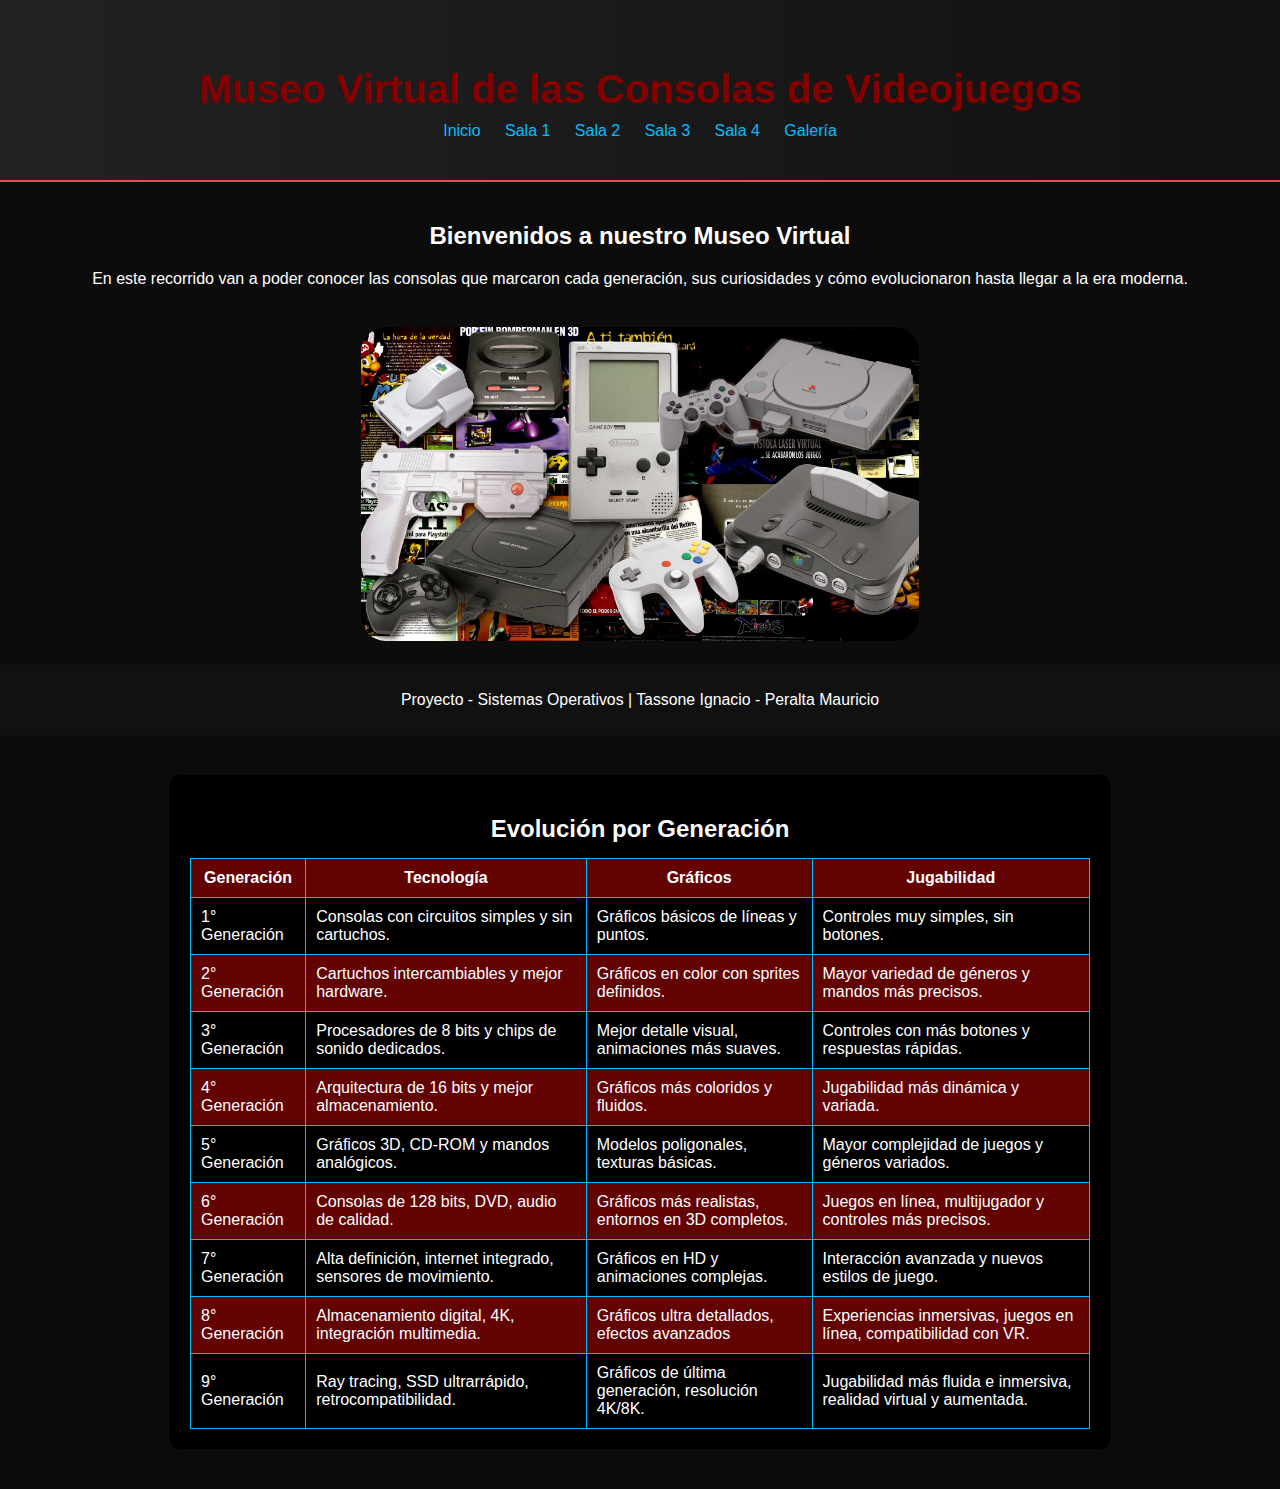
<file: index.html>
<!DOCTYPE html>
<html lang="es">
<head>
  <meta charset="UTF-8">
  <meta name="viewport" content="width=device-width, initial-scale=1.0">
  <title>Historia de las Consolas</title>
  <link rel="stylesheet" href="estilos.css">
</head>
<body>
  <header>
    <h1>Museo Virtual de las Consolas de Videojuegos</h1>
    <nav>
      <a href="index.html">Inicio</a>
      <a href="sala1.html">Sala 1</a>
      <a href="sala2.html">Sala 2</a>
      <a href="sala3.html">Sala 3</a>
      <a href="sala4.html">Sala 4</a>
      <a href="gal.html">Galería</a>
    </nav>
  </header>

  <section id="inicio">
    <h2>Bienvenidos a nuestro Museo Virtual</h2>
En este recorrido van a poder conocer las consolas que marcaron cada generación, sus curiosidades y cómo evolucionaron hasta llegar a la era moderna.</p>
    <img src="img/consola1s.jpg" alt="Evolución">
  </section>

  <footer>
    <p>Proyecto - Sistemas Operativos | Tassone Ignacio - Peralta Mauricio</p>
  </footer>
  <section class="tabla-evolucion">
  <h2>Evolución por Generación</h2>
  <table>
    <thead>
      <tr>
        <th>Generación</th>
        <th>Tecnología</th>
        <th>Gráficos</th>
        <th>Jugabilidad</th>
      </tr>
    </thead>
    <tbody>
      <tr>
        <td>1° Generación</td>
        <td>Consolas con circuitos simples y sin cartuchos.</td>
        <td>Gráficos básicos de líneas y puntos.</td>
        <td>Controles muy simples, sin botones.</td>
      </tr>
      <tr>
        <td>2° Generación</td>
        <td>Cartuchos intercambiables y mejor hardware.</td>
        <td>Gráficos en color con sprites definidos.</td>
        <td>Mayor variedad de géneros y mandos más precisos.</td>
      </tr>
      <tr>
        <td>3° Generación</td>
        <td>Procesadores de 8 bits y chips de sonido dedicados.</td>
        <td>Mejor detalle visual, animaciones más suaves.</td>
        <td>Controles con más botones y respuestas rápidas.</td>
      </tr>
      <tr>
        <td>4° Generación</td>
        <td>Arquitectura de 16 bits y mejor almacenamiento.</td>
        <td>Gráficos más coloridos y fluidos.</td>
        <td>Jugabilidad más dinámica y variada.</td>
      </tr>
      <tr>
        <td>5° Generación</td>
        <td>Gráficos 3D, CD-ROM y mandos analógicos.</td>
        <td>Modelos poligonales, texturas básicas.</td>
        <td>Mayor complejidad de juegos y géneros variados.</td>
      </tr>
      <tr>
        <td>6° Generación</td>
        <td>Consolas de 128 bits, DVD, audio de calidad.</td>
        <td>Gráficos más realistas, entornos en 3D completos.</td>
        <td>Juegos en línea, multijugador y controles más precisos.</td>
      </tr>
      <tr>
        <td>7° Generación</td>
        <td>Alta definición, internet integrado, sensores de movimiento.</td>
        <td>Gráficos en HD y animaciones complejas.</td>
        <td>Interacción avanzada y nuevos estilos de juego.</td>
      </tr>
      <tr>
        <td>8° Generación</td>
        <td>Almacenamiento digital, 4K, integración multimedia.</td>
        <td>Gráficos ultra detallados, efectos avanzados</td>
        <td>Experiencias inmersivas, juegos en línea, compatibilidad con VR.</td>
      </tr>
      <tr>
        <td>9° Generación</td>
        <td>Ray tracing, SSD ultrarrápido, retrocompatibilidad.</td>
        <td>Gráficos de última generación, resolución 4K/8K.</td>
        <td>Jugabilidad más fluida e inmersiva, realidad virtual y aumentada.</td>
      </tr>
    </tbody>
  </table>
</section>

</body>
</html>
</file>
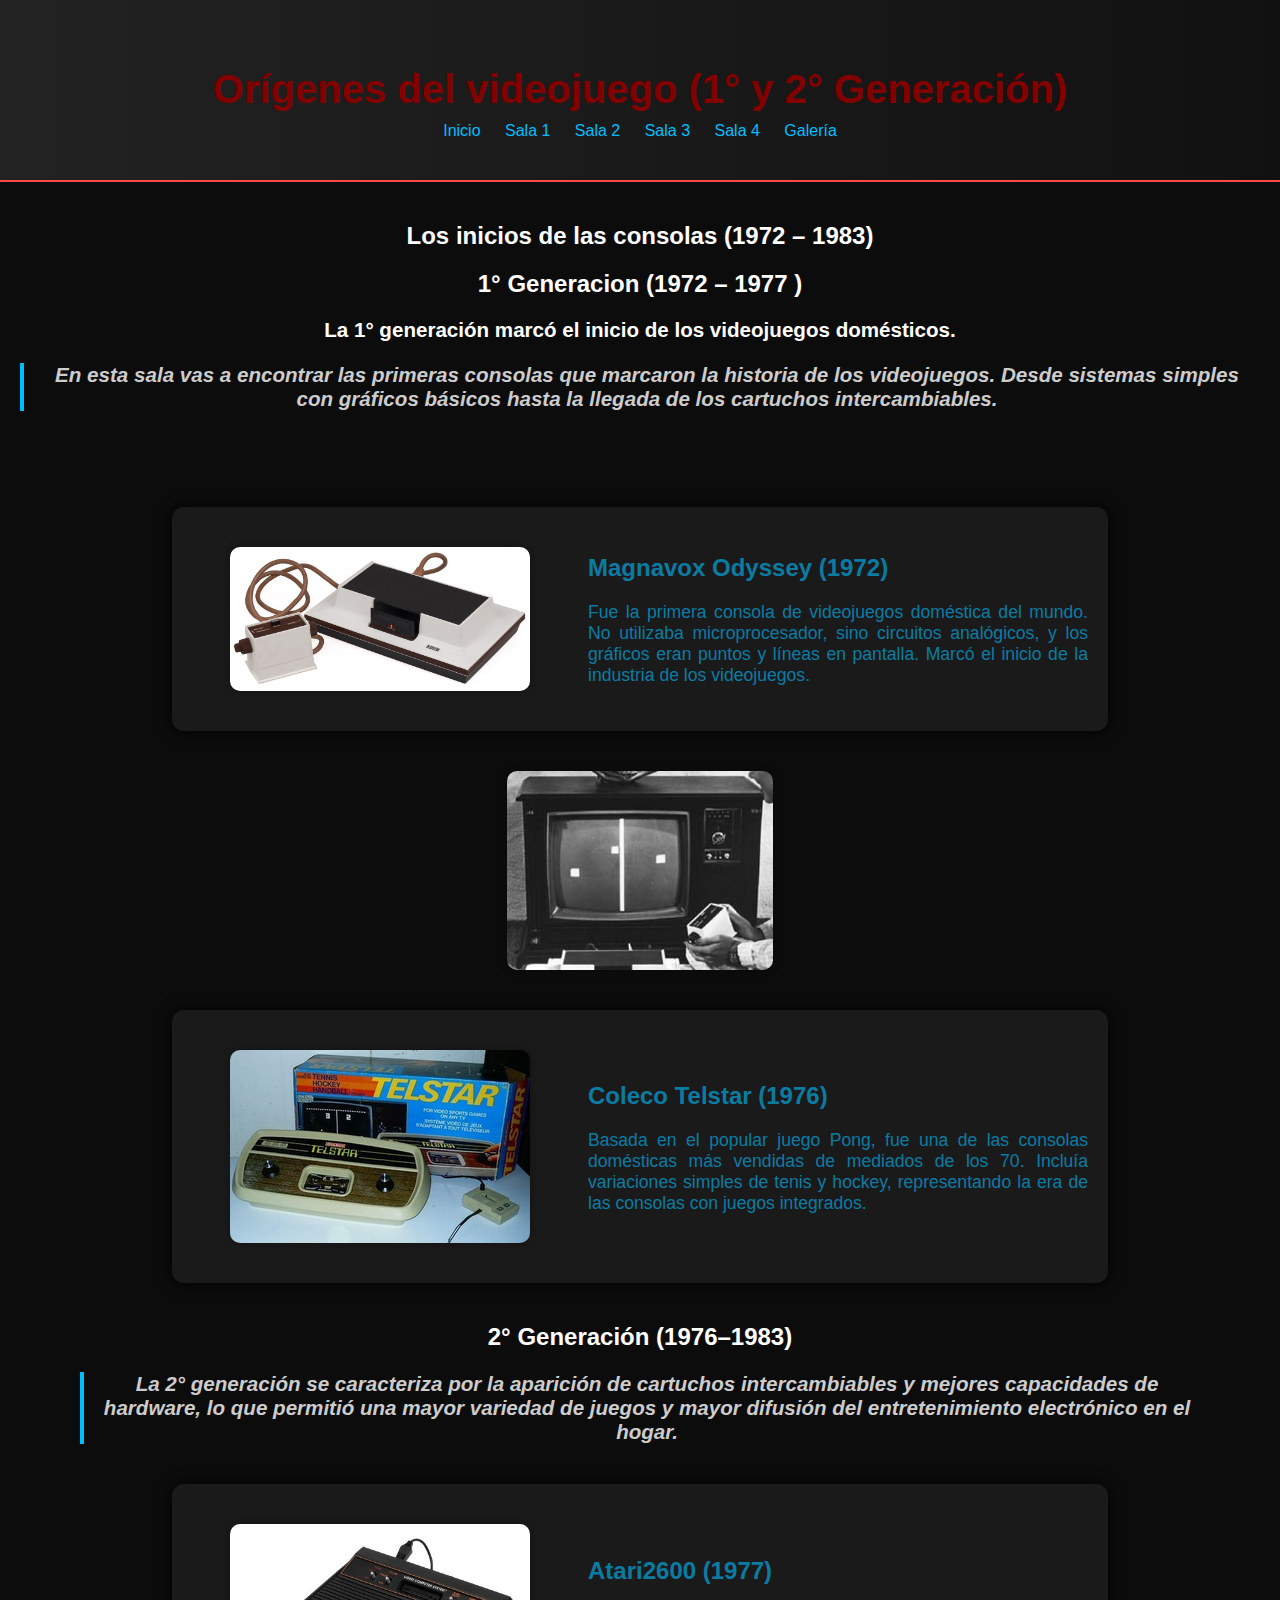
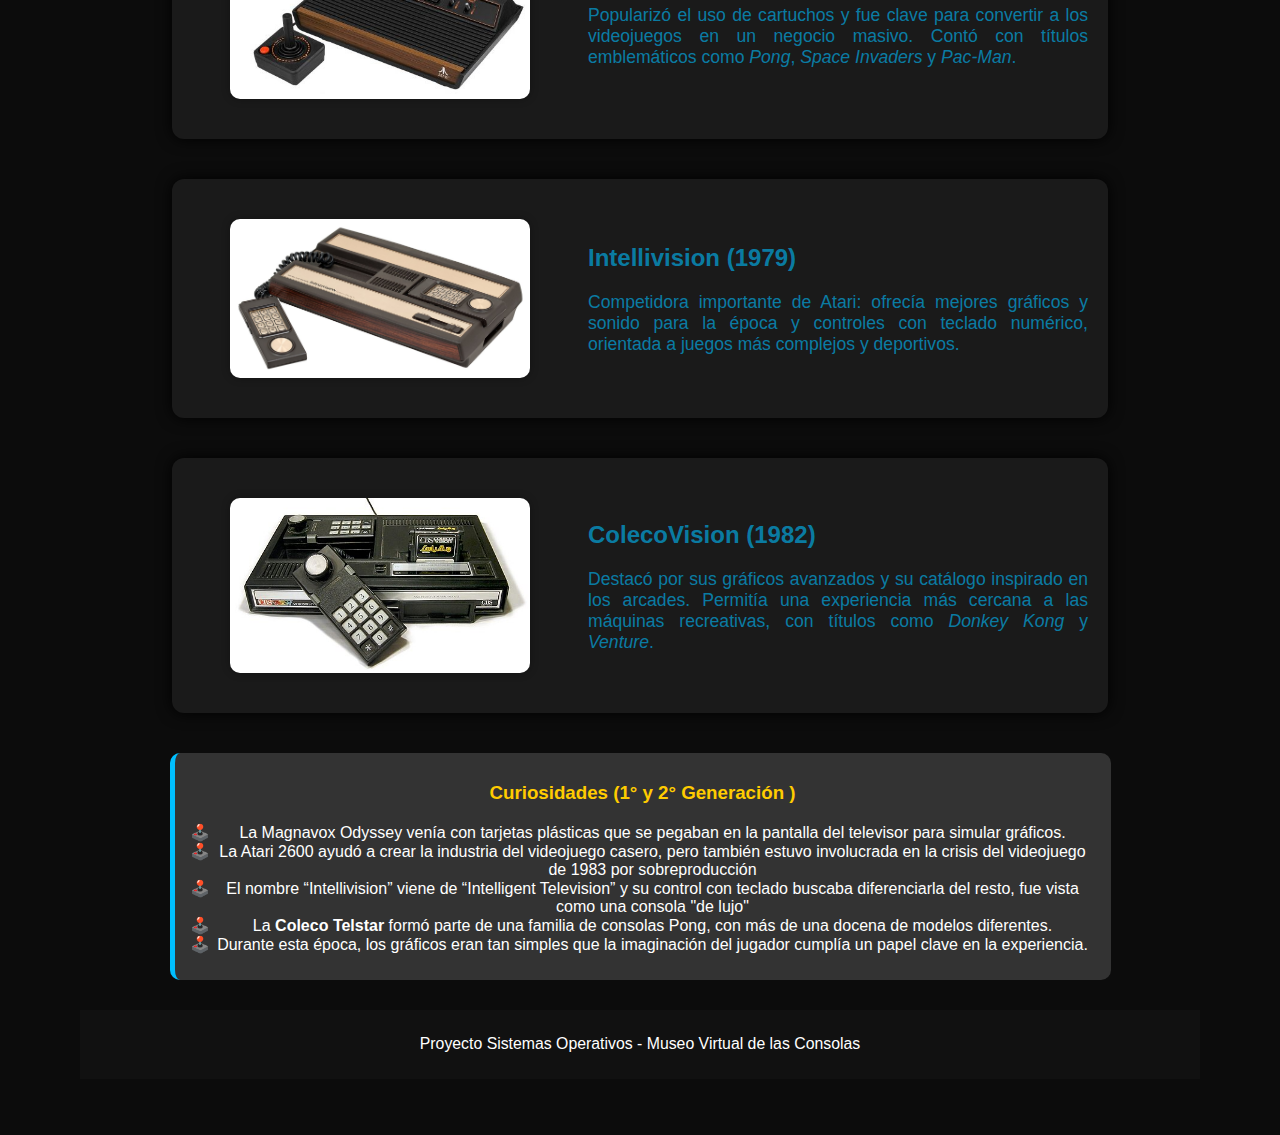
<file: sala1.html>
<!DOCTYPE html>
<html lang="es">
<head>
  <meta charset="UTF-8">
  <meta name="viewport" content="width=device-width, initial-scale=1.0">
  <title>1° y 2° Generación - Historia de las Consolas</title>
  <link rel="stylesheet" href="estilos.css">
</head>
<body>
  <header>
    <h1> Orígenes del videojuego (1° y 2° Generación)</h1>
    <nav>
      <a href="index.html">Inicio</a>
      <a href="sala1.html">Sala 1</a>
      <a href="sala2.html">Sala 2</a>
      <a href="sala3.html">Sala 3</a>
      <a href="sala4.html">Sala 4</a>
      <a href="gal.html">Galería</a>
    </nav>
  </header>

  <section>
    <h2> Los inicios de las consolas (1972 – 1983)</h2>
     <h2> 1° Generacion (1972 – 1977 ) </h2>
   <h3>
    <p>La 1° generación marcó el inicio de los videojuegos domésticos.<p class="intro-sala">
En esta sala vas a encontrar las primeras consolas que marcaron la historia de los videojuegos.
  Desde sistemas simples con gráficos básicos hasta la llegada de los cartuchos intercambiables.</p>  </p>
</h3>
    <div>
  <section class="gen1">
    <figure>


<section class="bloque-gen1">
  <img src="img/MagnavoxCo.jpg" alt="Magnavox Odyssey">
  <div class="texto-gen1">
    <h2>Magnavox Odyssey (1972)</h2>
    <p>Fue la primera consola de videojuegos doméstica del mundo.  No utilizaba microprocesador, sino circuitos analógicos,
          y los gráficos eran puntos y líneas en pantalla. Marcó el inicio de la industria de los videojuegos.</p>
  </div>
</section>

    <img src="img/magnavox2 .jpg" alt="Magnavox Odyssey">
    


<section class="bloque-gen1">
  <img src="img/Ctelstar.jpg" alt="Coleco Telstar">
  <div class="texto-gen1">
    <h2>Coleco Telstar (1976)</h2>
    <p>Basada en el popular juego Pong, fue una de las consolas domésticas más vendidas de mediados de los 70. 
    Incluía variaciones simples de tenis y hockey, representando la era de las consolas con juegos integrados. </p>
  </div>
</section>



<h2>2° Generación (1976–1983)</h2>
<h3>
 <p class="intro-sala">La 2° generación se caracteriza por la aparición de cartuchos intercambiables y mejores capacidades de hardware,
 lo que permitió una mayor variedad de juegos y mayor difusión del entretenimiento electrónico en el hogar.</p>
</h3>
<section class="bloque-gen1">
  <img src="img/atari2600.jpg" alt="Atari2600">
  <div class="texto-gen1">
    <h2>Atari2600 (1977)</h2>
    <p> Popularizó el uso de cartuchos y fue clave para convertir a los videojuegos en un negocio masivo. Contó con títulos emblemáticos
   como <em>Pong</em>, <em>Space Invaders</em> y <em>Pac-Man</em>.</p>
  </div>
</section>

<section class="bloque-gen1">
  <img src="img/intellvision.jpg" alt="Intellvision">
  <div class="texto-gen1">
    <h2>Intellivision (1979)</h2>
    <p> Competidora importante de Atari: ofrecía mejores gráficos y sonido para la época y controles con teclado numérico,
    orientada a juegos más complejos y deportivos.</p>
  </div>
</section>


<section class="bloque-gen1">
  <img src="img/ColecoVision.jpg" alt="ColecoVision">
  <div class="texto-gen1">
    <h2>ColecoVision (1982)</h2>
    <p> Destacó por sus gráficos avanzados y su catálogo inspirado en los arcades. Permitía una experiencia más cercana 
    a las máquinas recreativas, con títulos como <em>Donkey Kong</em> y <em>Venture</em>.</p>
  </div>
</section>


<div class="curiosidades">
  <h3> Curiosidades (1° y 2° Generación )</h3>
  <ul>
    <li>La Magnavox Odyssey venía con tarjetas plásticas que se pegaban en la pantalla del televisor para simular gráficos.</li>
    <li>La Atari 2600 ayudó a crear la industria del videojuego casero, pero también estuvo involucrada en la crisis del videojuego de 1983 por sobreproducción</li>
    <li>El nombre “Intellivision” viene de “Intelligent Television” y su control con teclado buscaba diferenciarla del resto, fue vista como una consola "de lujo"</li>
     <li>La <strong>Coleco Telstar</strong> formó parte de una familia de consolas Pong, con más de una docena de modelos diferentes.</li>
    <li>Durante esta época, los gráficos eran tan simples que la imaginación del jugador cumplía un papel clave en la experiencia.</li>

  </ul>
</div>


  <footer>
    <p>Proyecto Sistemas Operativos - Museo Virtual de las Consolas</p>
  </footer>
</section>
</body>
</html>
</file>
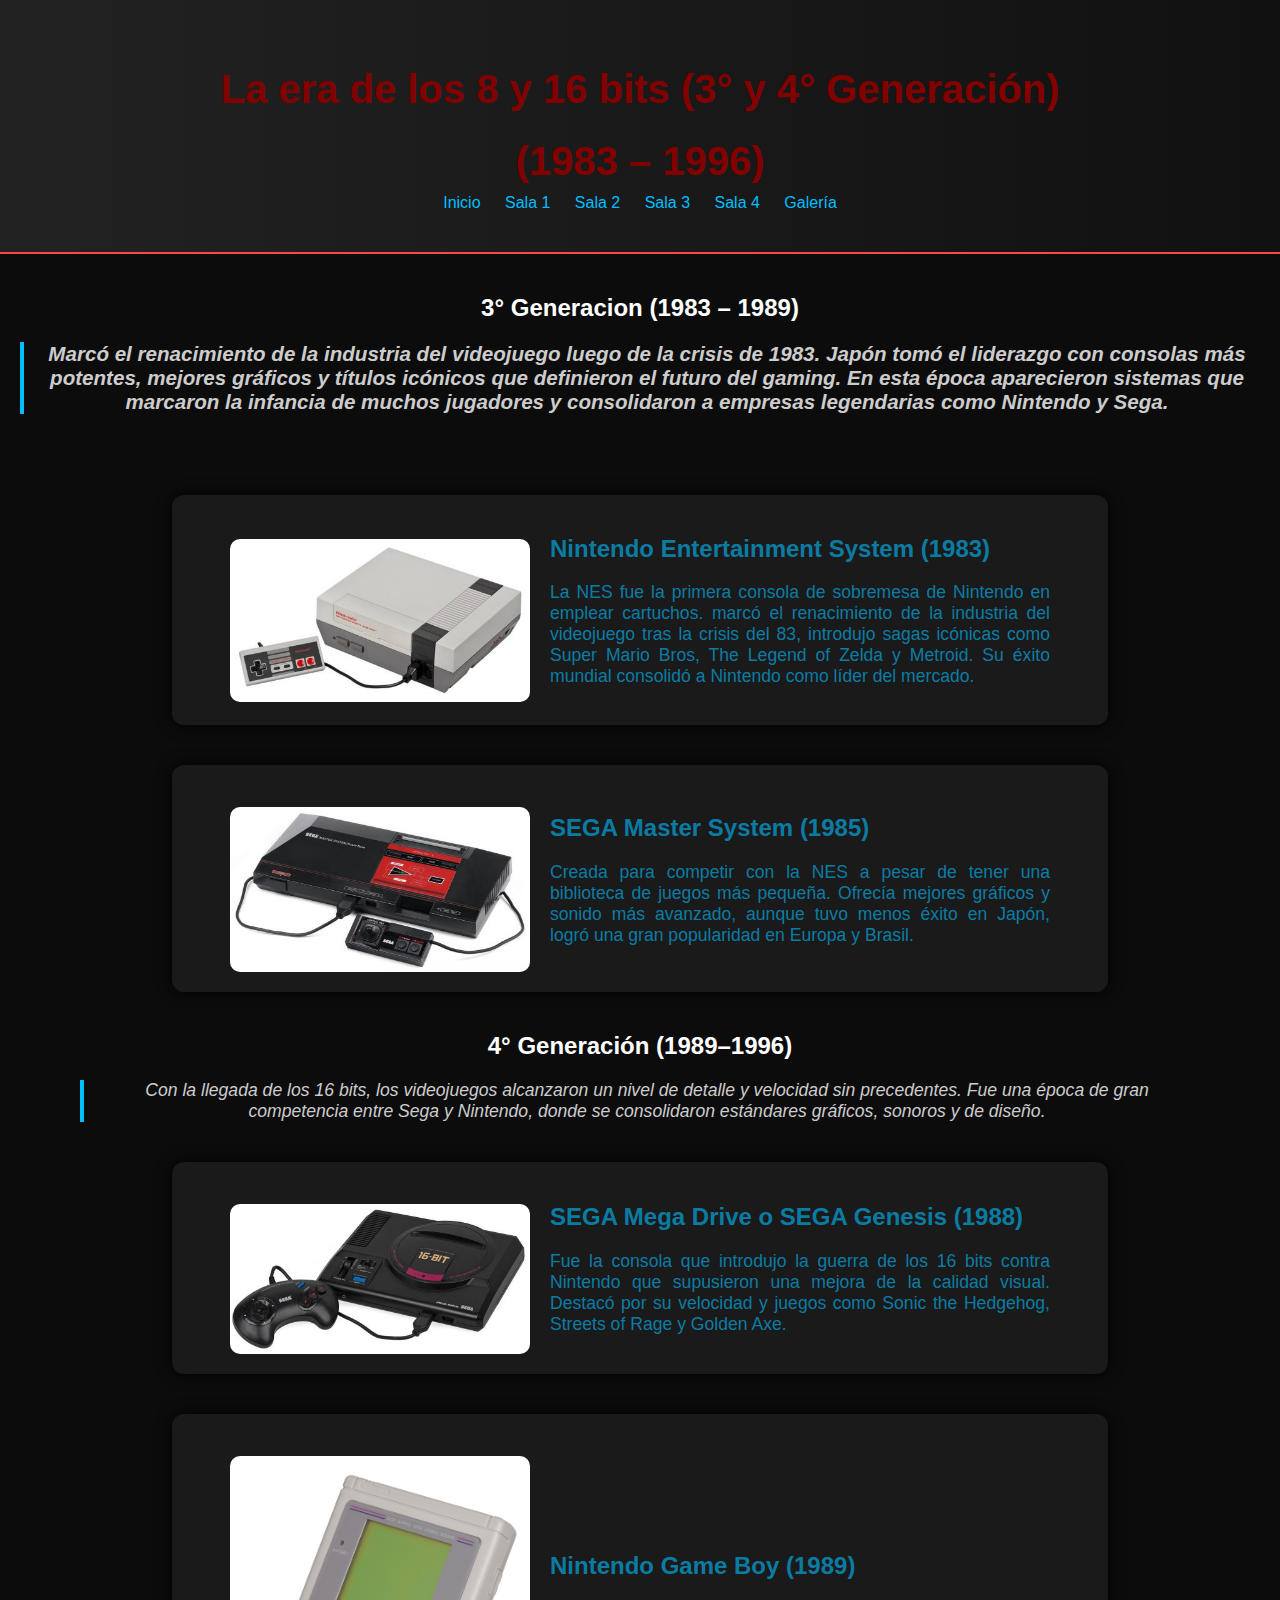
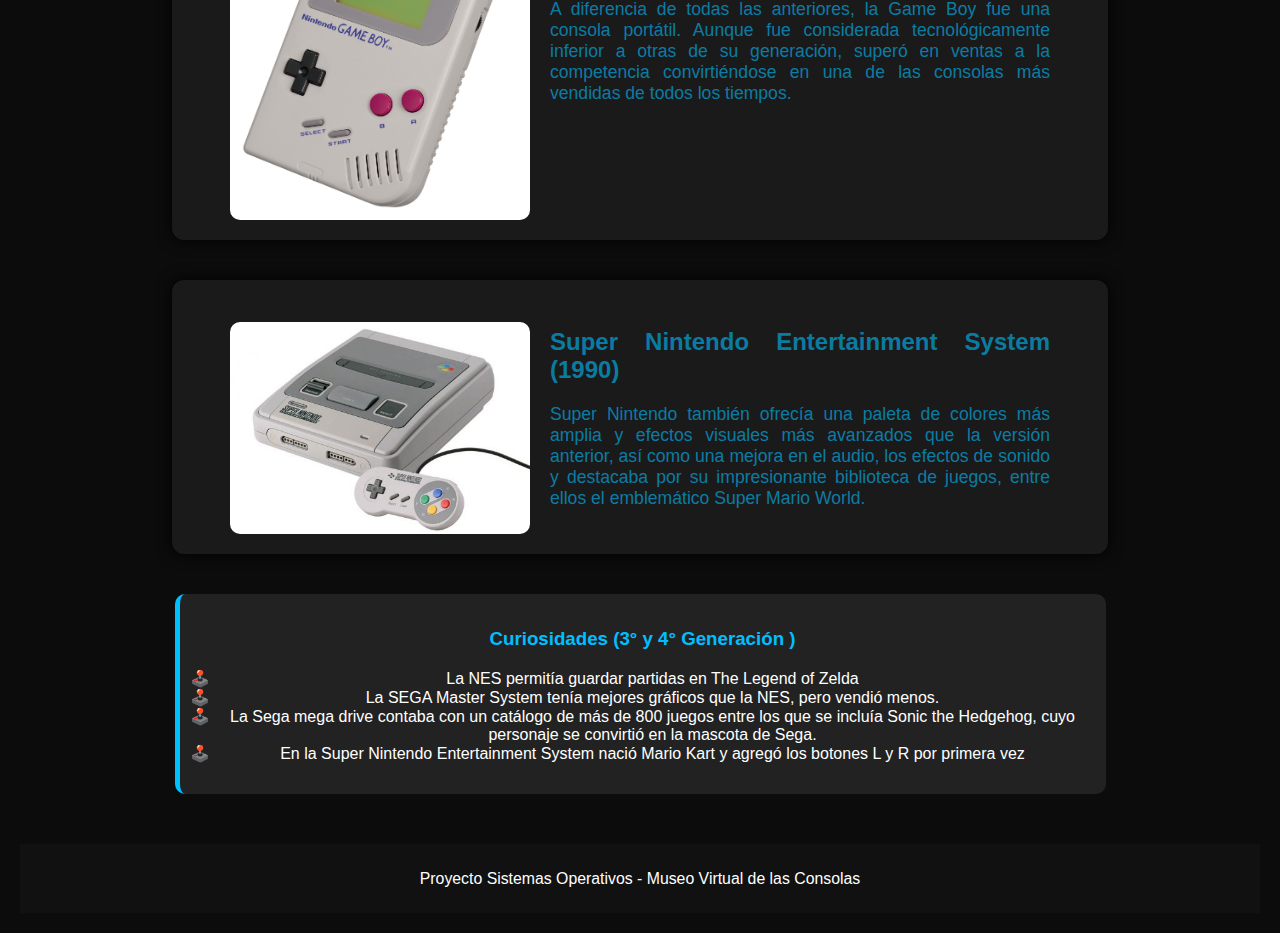
<file: sala2.html>
<!DOCTYPE html>
<html lang="es">
<head>
  <meta charset="UTF-8">
  <meta name="viewport" content="width=device-width, initial-scale=1.0">
  <title>3° y 4° Generación - 8 y 16 bits</title>
  <link rel="stylesheet" href="estilos.css">
</head>
<body>
  <header>
    <h1>La era de los 8 y 16 bits (3° y 4° Generación)
    </h1>
 <h1> (1983 – 1996)
    </h1>

    <nav>
      <a href="index.html">Inicio</a>
      <a href="sala1.html">Sala 1</a>
      <a href="sala2.html">Sala 2</a>
      <a href="sala3.html">Sala 3</a>
      <a href="sala4.html">Sala 4</a>
      <a href="gal.html">Galería</a>
    </nav>
  </header>

  <section>
    <h2> 3° Generacion (1983 – 1989)</h2>
   <h3>
    <p><p class="intro-sala">Marcó el renacimiento de la industria del videojuego luego de la crisis de 1983. 
     Japón tomó el liderazgo con consolas más potentes, mejores gráficos y títulos icónicos que definieron el futuro del gaming.
    En esta época aparecieron sistemas que marcaron la infancia de muchos jugadores y consolidaron a empresas legendarias como Nintendo y Sega. </p>
    </p>
</h3>
    <div>
  <section class="gen2">
<figure>

<section class="bloque-gen2">
  <img src="img/Nintendo-NES.jpg" alt="Nintendo NES">
  <div class="texto-gen2">
    <h2>Nintendo Entertainment System (1983)</h2>
    <p>La NES fue la primera consola de sobremesa de Nintendo en emplear cartuchos. marcó el renacimiento de la industria del videojuego tras la crisis del 83, introdujo sagas icónicas como Super Mario Bros, The Legend of Zelda y Metroid.
Su éxito mundial consolidó a Nintendo como líder del mercado.
</p>
  </div>
</section>

<section class="bloque-gen2">
  <img src="img/Sega-Master-System-.jpg" alt="Sega Master System">
  <div class="texto-gen2">
    <h2>SEGA Master System (1985)</h2>
    <p>Creada para competir con la NES a pesar de tener una biblioteca de juegos más pequeña. Ofrecía mejores gráficos y sonido más avanzado, aunque tuvo menos éxito en Japón, logró una gran popularidad en Europa y Brasil.</p>
  </div>
</section>

<h3>
    <h2>4° Generación (1989–1996)</h2>
    <p><p class="intro-sala">Con la llegada de los 16 bits, los videojuegos alcanzaron un nivel de detalle y velocidad sin precedentes. 
     Fue una época de gran competencia entre Sega y Nintendo, donde se consolidaron estándares gráficos, sonoros y de diseño.</p>
    

</h3>
<section class="bloque-gen2">
  <img src="img/Sega-Mega-Drive.jpg" alt="Sega Mega Drive">
  <div class="texto-gen2">
    <h2>SEGA Mega Drive o SEGA Genesis (1988)</h2>
    <p>Fue la consola que introdujo la guerra de los 16 bits contra Nintendo que supusieron una mejora de la calidad visual.
Destacó por su velocidad y juegos como Sonic the Hedgehog, Streets of Rage y Golden Axe.
</p>
  </div>
</section>




<section class="bloque-gen2">
  <img src="img/Game-Boy-FL.jpg" alt="Nintendo Game Boy">
  <div class="texto-gen2">
    <h2>Nintendo Game Boy (1989)</h2>
    <p>
A diferencia de todas las anteriores, la Game Boy fue una consola portátil. Aunque fue considerada tecnológicamente inferior a otras de su generación, superó en ventas a la competencia convirtiéndose en una de las consolas más vendidas de todos los tiempos.
</p>
  </div>
</section>


<section class="bloque-gen2">
  <img src="img/Super-Nintendo.jpg" alt="Super Nintendo">
  <div class="texto-gen2">
    <h2>Super Nintendo Entertainment System (1990)</h2>
    <p>Super Nintendo también ofrecía una paleta de colores más amplia y efectos visuales más avanzados que la versión anterior, así como una mejora en el audio, los efectos de sonido y destacaba por su impresionante biblioteca de juegos, entre ellos el emblemático Super Mario World.</p>
  </div>
</section>


<div class="curiosidades2">
 <h3> Curiosidades (3° y 4° Generación ) </h3>
  <ul>
    <li>La NES permitía guardar partidas en The Legend of Zelda</li>
    <li>La SEGA Master System tenía mejores gráficos que la NES, pero vendió menos.</li>
    <li>La Sega mega drive contaba con un catálogo de más de 800 juegos entre los que se incluía Sonic the Hedgehog, cuyo personaje se convirtió en la mascota de Sega.</li>
     <li>En la Super Nintendo Entertainment System nació Mario Kart y agregó los botones L y R por primera vez </li>
  </ul>
</div>


</section>
  <footer>
    <p>Proyecto Sistemas Operativos - Museo Virtual de las Consolas</p>
  </footer>
</section>
</body>
</html>
</file>
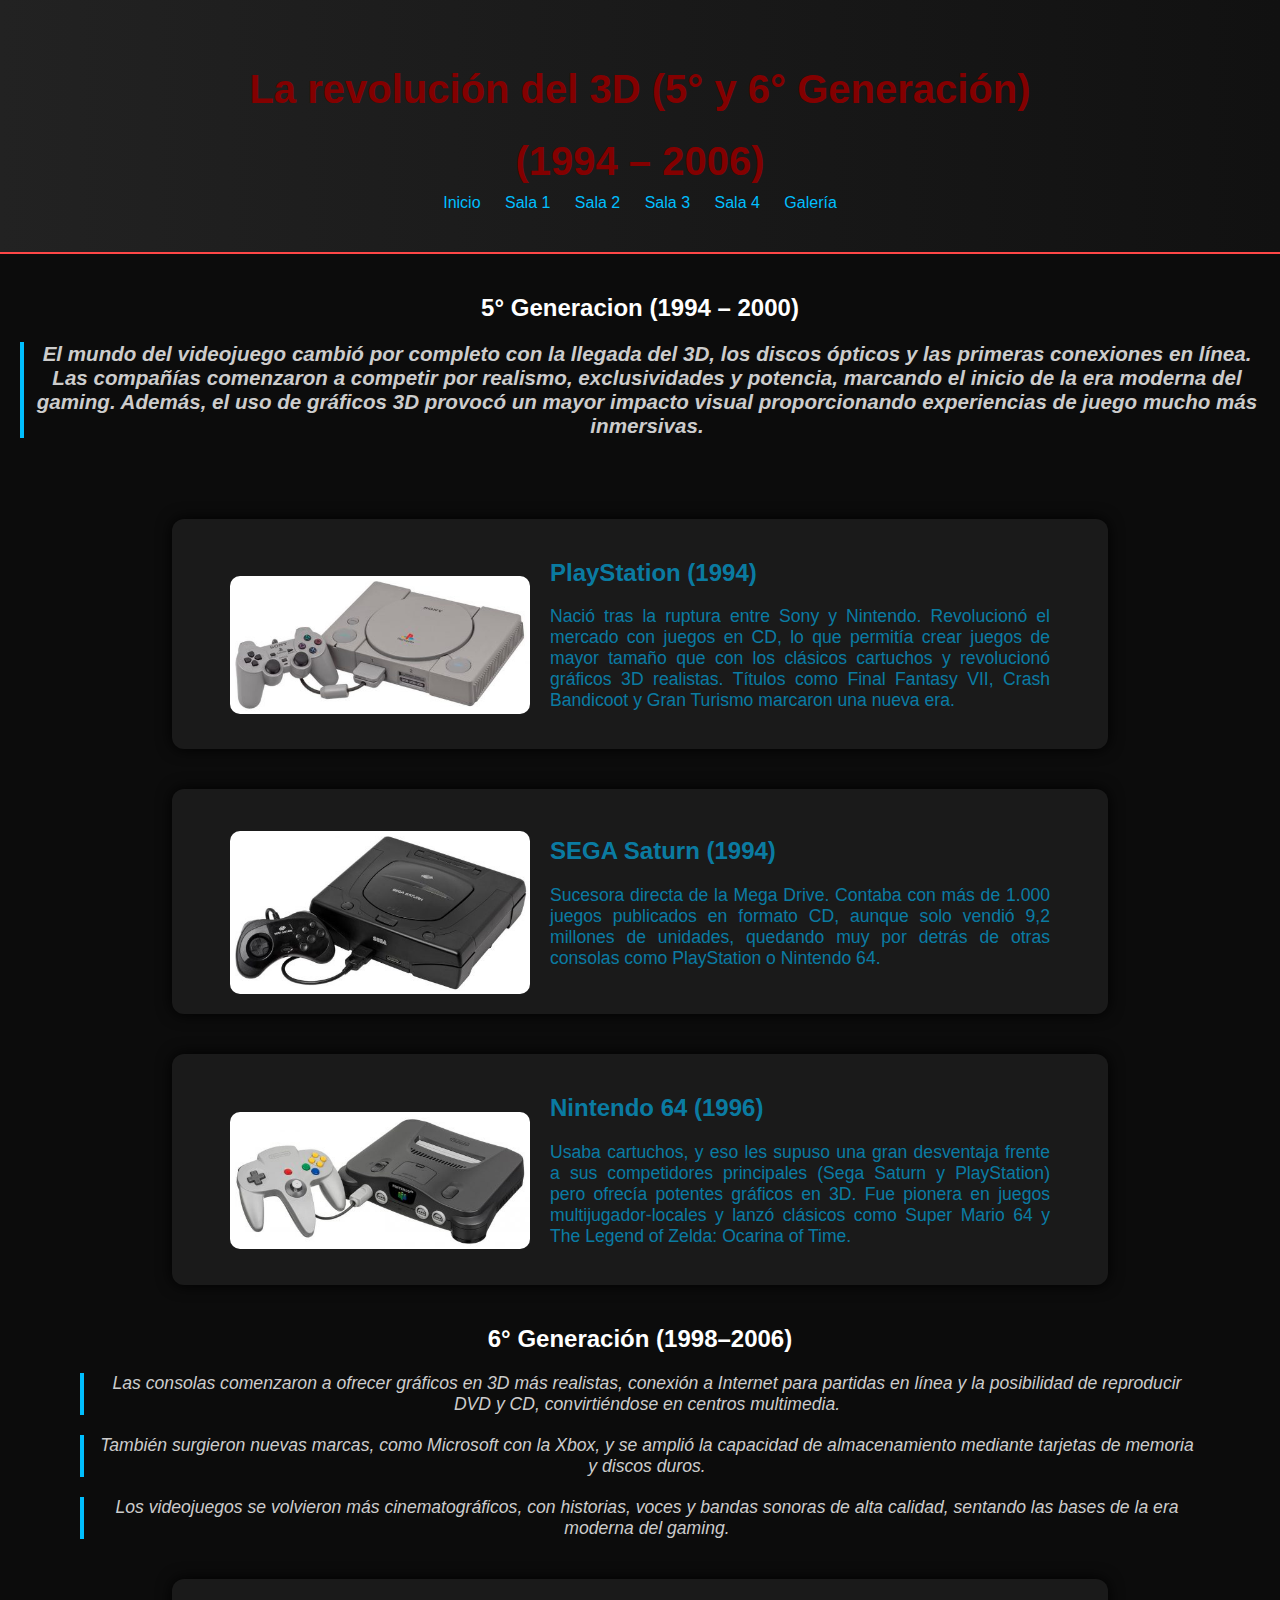
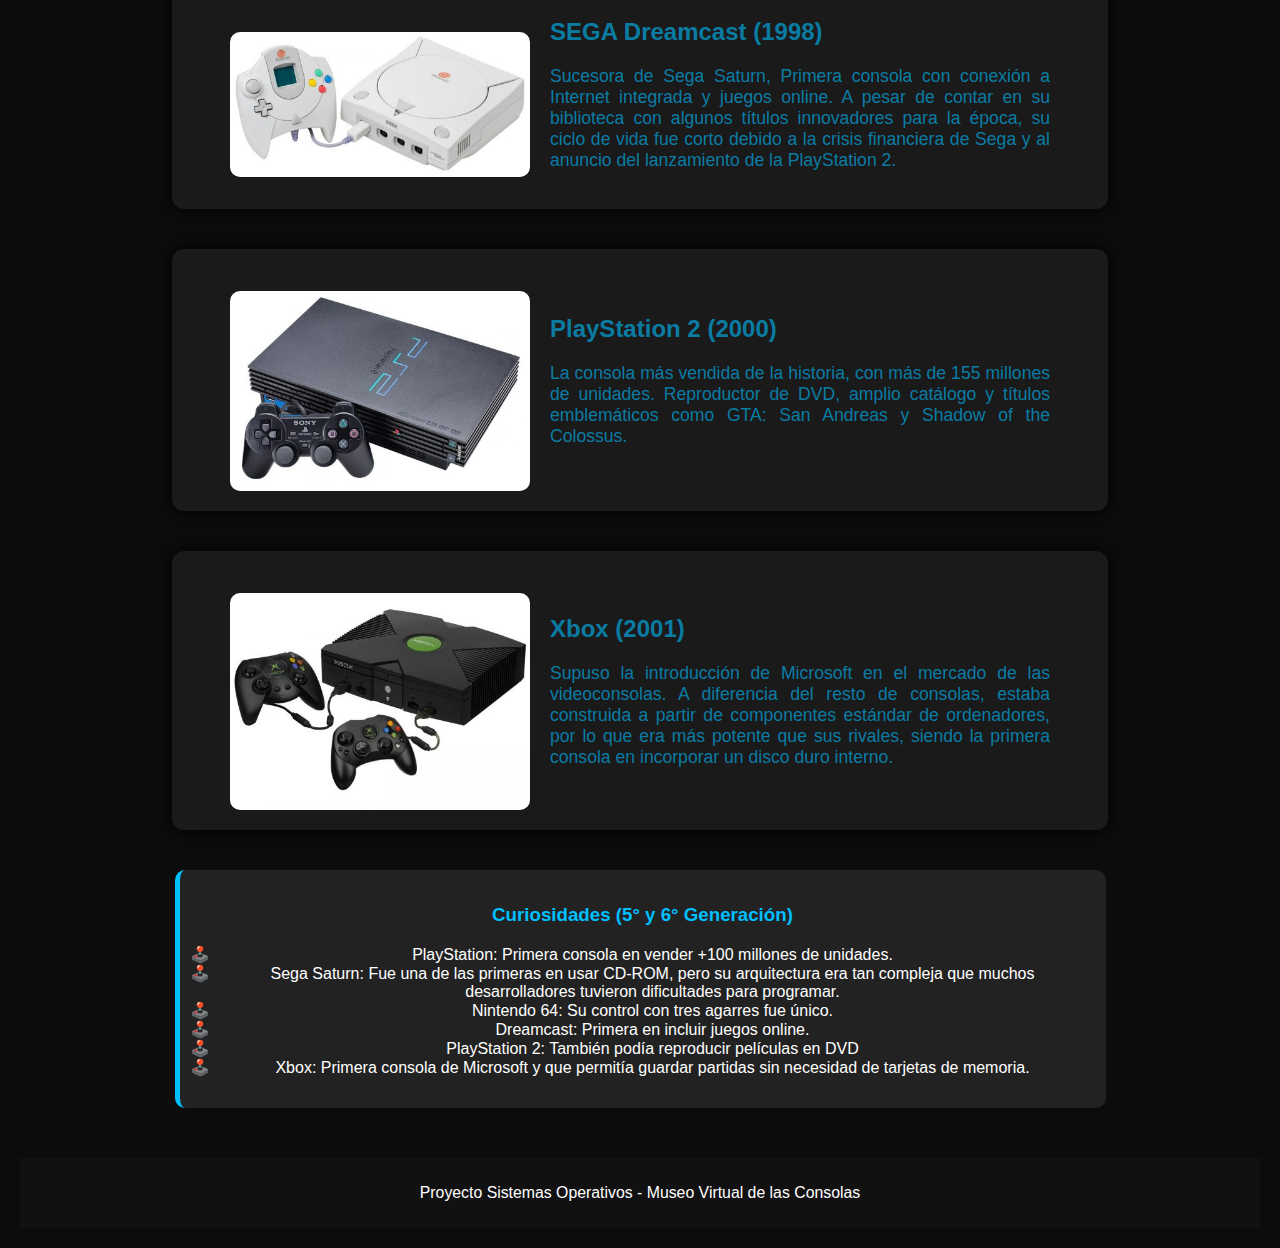
<file: sala3.html>
<!DOCTYPE html>
<html lang="es">
<head>
  <meta charset="UTF-8">
  <meta name="viewport" content="width=device-width, initial-scale=1.0">
  <title>5° y 6° Generación - Revolución 3D</title>
  <link rel="stylesheet" href="estilos.css">
</head>
<body>
  <header>
    <h1>La revolución del 3D (5° y 6° Generación)</h1>
    <h1> (1994 – 2006)
    </h1>
    <nav>
      <a href="index.html">Inicio</a>
      <a href="sala1.html">Sala 1</a>
      <a href="sala2.html">Sala 2</a>
      <a href="sala3.html">Sala 3</a>
      <a href="sala4.html">Sala 4</a>
      <a href="gal.html">Galería</a>
    </nav>
  </header>

  <section>
    <h2> 5° Generacion (1994 – 2000)</h2>
   <h3>
    <p><p class="intro-sala">El mundo del videojuego cambió por completo con la llegada del 3D, los discos ópticos y las primeras conexiones en línea.
Las compañías comenzaron a competir por realismo, exclusividades y potencia, marcando el inicio de la era moderna del gaming. Además, el uso de gráficos 3D provocó un mayor impacto visual proporcionando experiencias de juego mucho más inmersivas.  </p>
    </p>
</h3>
    <div>
  <section class="gen2">
<figure>

<section class="bloque-gen2">
  <img src="img/PlayStation.jpg" alt="PlayStation">
  <div class="texto-gen2">
    <h2>PlayStation (1994)</h2>
    <p>Nació tras la ruptura entre Sony y Nintendo. Revolucionó el mercado con juegos en CD, lo que permitía crear juegos de mayor tamaño que con los clásicos cartuchos y revolucionó gráficos 3D realistas.
Títulos como Final Fantasy VII, Crash Bandicoot y Gran Turismo marcaron una nueva era. </p>
  </div>
</section>

<section class="bloque-gen2">
  <img src="img/Sega-Saturn.jpg" alt="Sega Saturn">
  <div class="texto-gen2">
    <h2>SEGA Saturn (1994)</h2>
    <p>Sucesora directa de la Mega Drive. Contaba con más de 1.000 juegos publicados en formato CD, aunque solo vendió 9,2 millones de unidades, quedando muy por detrás de otras consolas como PlayStation o Nintendo 64.</p>
  </div>
</section>


<section class="bloque-gen2">
  <img src="img/Nintendo-64.jpg" alt="Nitendo 64">
  <div class="texto-gen2">
    <h2>Nintendo 64 (1996)</h2>
    <p>Usaba cartuchos, y eso les supuso una gran desventaja frente a sus competidores principales (Sega Saturn y PlayStation) pero ofrecía potentes gráficos en 3D.
Fue pionera en juegos multijugador-locales y lanzó clásicos como Super Mario 64 y The Legend of Zelda: Ocarina of Time.
</p>
  </div>
</section>

<h3>
    <h2>6° Generación (1998–2006)</h2>
    <p><p class="intro-sala">Las consolas comenzaron a ofrecer gráficos en 3D más realistas, conexión a Internet para partidas en línea y la posibilidad de reproducir DVD y CD, convirtiéndose en centros multimedia.</p>
     <p><p class="intro-sala">También surgieron nuevas marcas, como Microsoft con la Xbox, y se amplió la capacidad de almacenamiento mediante tarjetas de memoria y discos duros.</p>
         <p><p class="intro-sala">Los videojuegos se volvieron más cinematográficos, con historias, voces y bandas sonoras de alta calidad, sentando las bases de la era moderna del gaming.</p>

</h3>
<section class="bloque-gen2">
  <img src="img/Sega-Dreamcast.jpg" alt="Sega Dreamcast">
  <div class="texto-gen2">
    <h2>SEGA Dreamcast (1998)</h2>
    <p>Sucesora de Sega Saturn, Primera consola con conexión a Internet integrada y juegos online. A pesar de contar en su biblioteca con algunos títulos innovadores para la época, su ciclo de vida fue corto debido a la crisis financiera de Sega y al anuncio del lanzamiento de la PlayStation 2.</p>
  </div>
</section>

<section class="bloque-gen2">
  <img src="img/PlayStation-2-.jpg" alt="PlayStation 2">
  <div class="texto-gen2">
    <h2>PlayStation 2 (2000)</h2>
    <p>
La consola más vendida de la historia, con más de 155 millones de unidades.
Reproductor de DVD, amplio catálogo y títulos emblemáticos como GTA: San Andreas y Shadow of the Colossus.</p>
  </div>
</section>


<section class="bloque-gen2">
  <img src="img/Xbox.jpg" alt="Xbox">
  <div class="texto-gen2">
    <h2>Xbox (2001)</h2>
    <p>
Supuso la introducción de Microsoft en el mercado de las videoconsolas. A diferencia del resto de consolas, estaba construida a partir de componentes estándar de ordenadores, por lo que era más potente que sus rivales, siendo la primera consola en incorporar un disco duro interno.</p>
  </div>
</section>


<div class="curiosidades2">
 <h3> Curiosidades (5° y 6° Generación)</h3>
  <ul>
    <li>PlayStation: Primera consola en vender +100 millones de unidades.</li>
    <li>Sega Saturn: Fue una de las primeras en usar CD-ROM, pero su arquitectura era tan compleja que muchos desarrolladores tuvieron dificultades para programar.</li>
    <li>Nintendo 64: Su control con tres agarres fue único.</li>
    <li>Dreamcast: Primera en incluir juegos online.</li>
     <li>PlayStation 2: También podía reproducir películas en DVD</li>
     <li>Xbox: Primera consola de Microsoft y que permitía guardar partidas sin necesidad de tarjetas de memoria. </li>
  </ul>
</div>


</section>
  <footer>
    <p>Proyecto Sistemas Operativos - Museo Virtual de las Consolas</p>
  </footer>
</section>
</body>
</html>
</file>
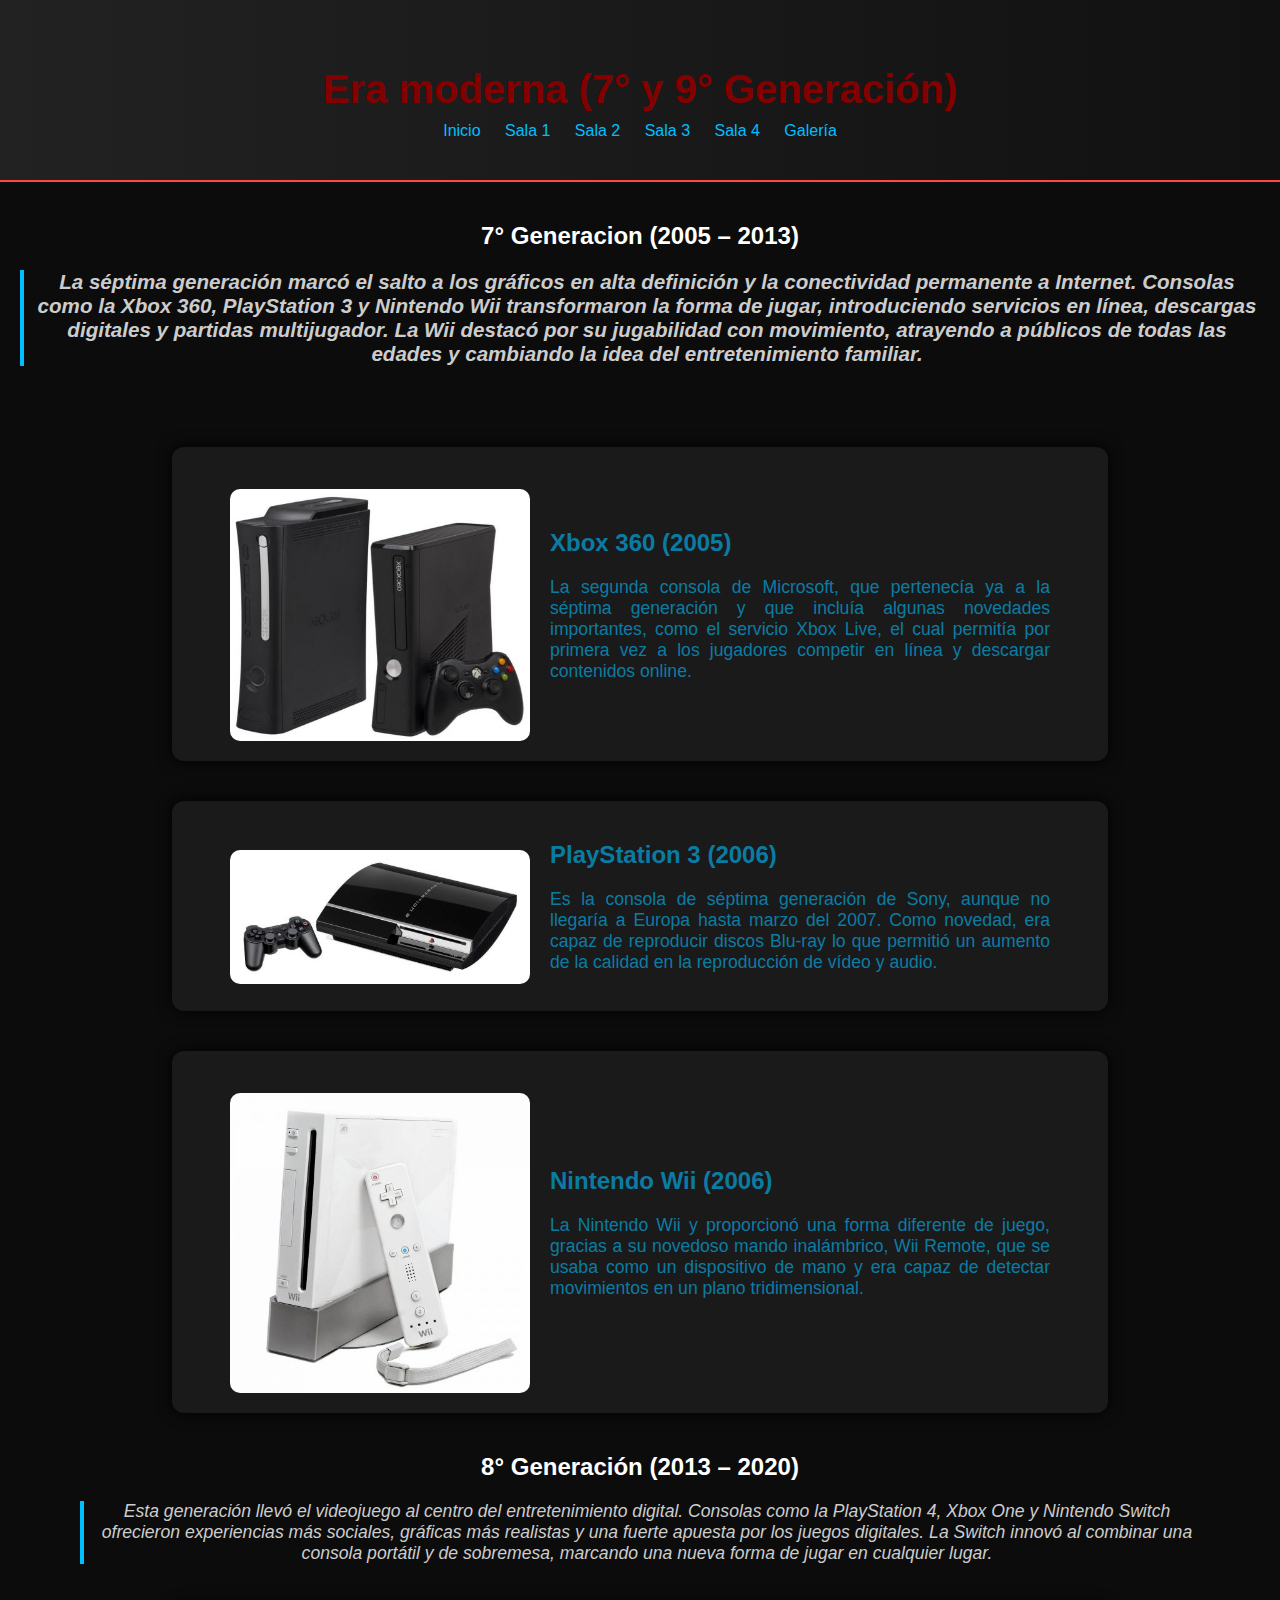
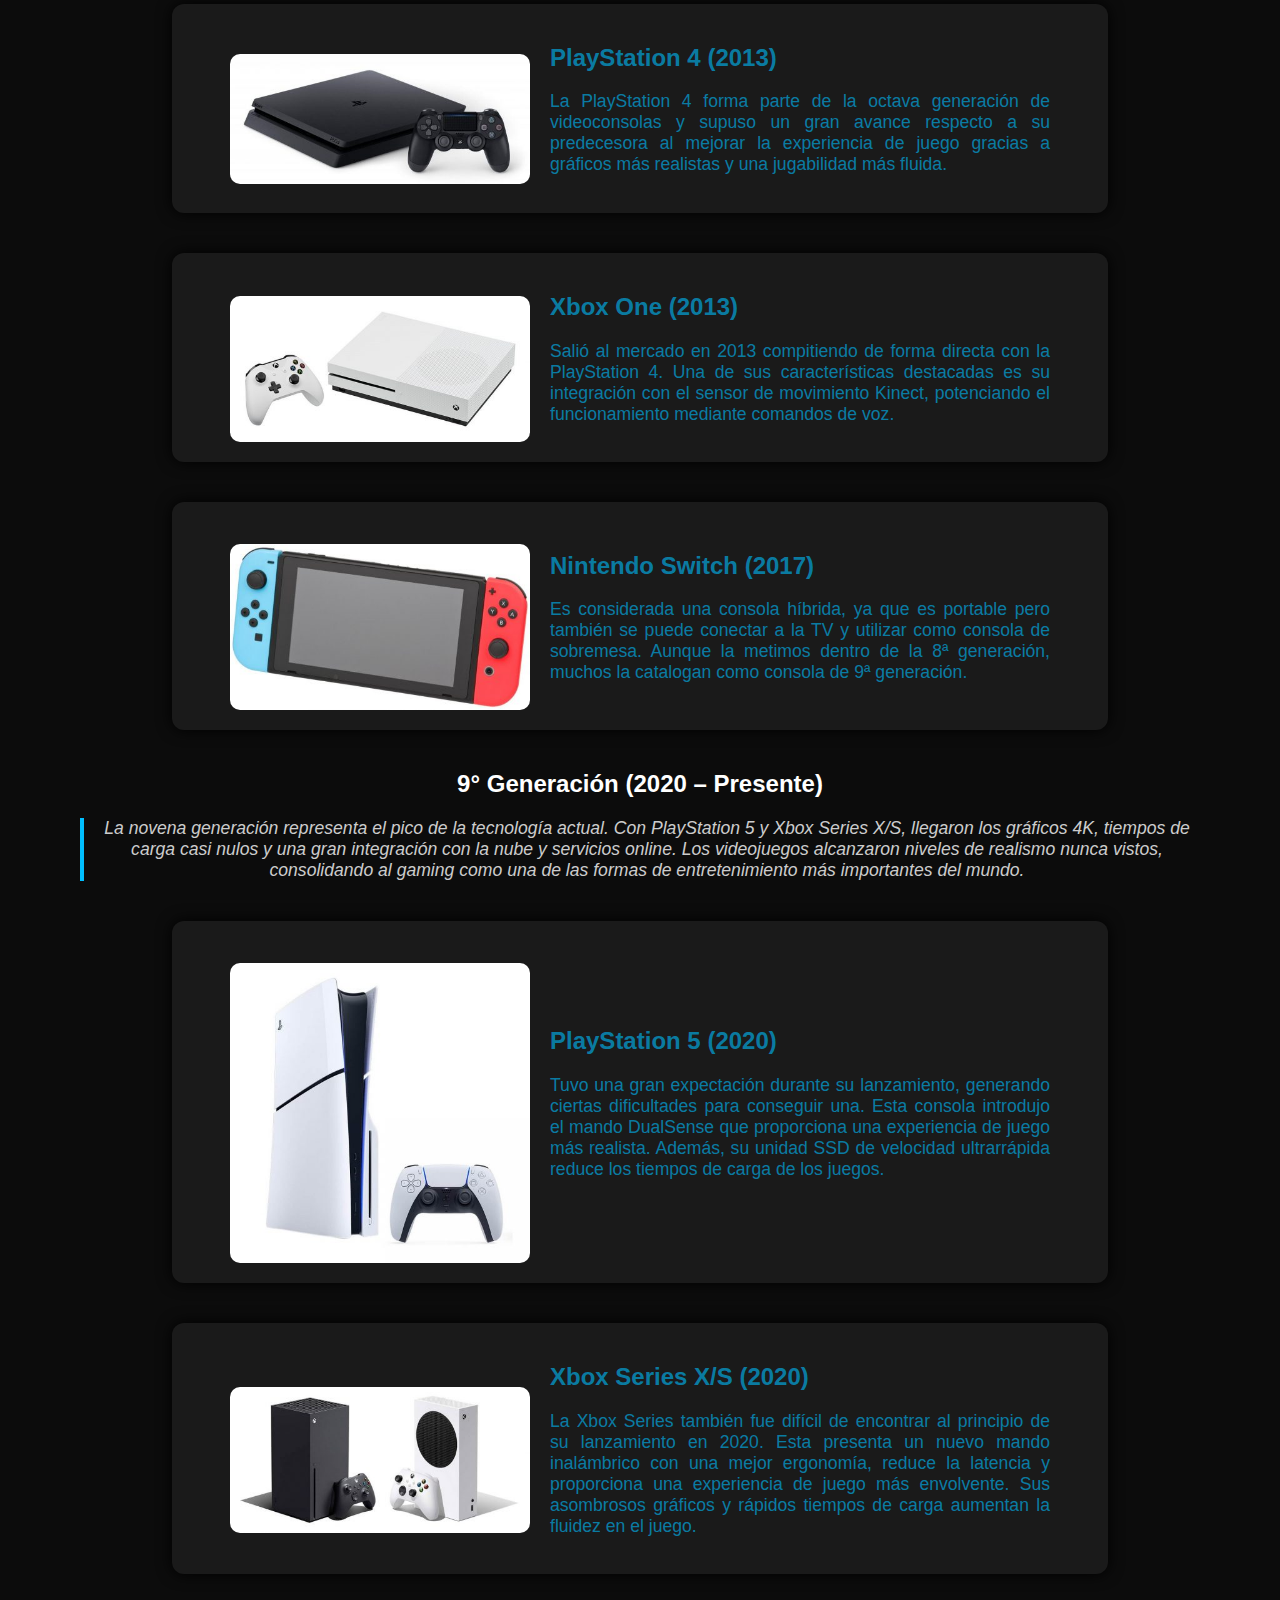
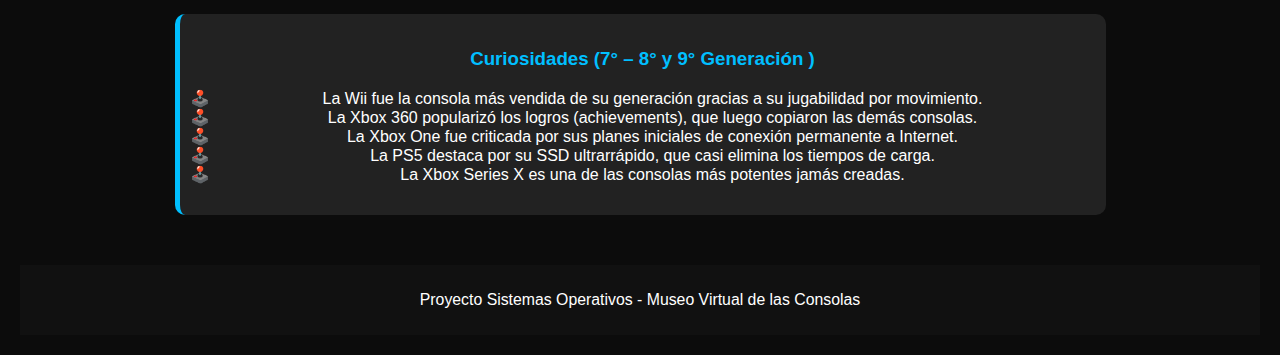
<file: sala4.html>
<!DOCTYPE html>
<html lang="es">
<head>
  <meta charset="UTF-8">
  <meta name="viewport" content="width=device-width, initial-scale=1.0">
  <title>7° y 9° Generación - Era Moderna</title>
  <link rel="stylesheet" href="estilos.css">
</head>
<body>
  <header>
    <h1>Era moderna (7° y 9° Generación)</h1>
    <nav>
      <a href="index.html">Inicio</a>
      <a href="sala1.html">Sala 1</a>
      <a href="sala2.html">Sala 2</a>
      <a href="sala3.html">Sala 3</a>
      <a href="sala4.html">Sala 4</a>
      <a href="gal.html">Galería</a>
    </nav>
  </header>

  <section>
    <h2> 7° Generacion (2005 – 2013)</h2>
   <h3>
    <p><p class="intro-sala">La séptima generación marcó el salto a los gráficos en alta definición y la conectividad permanente a Internet.
Consolas como la Xbox 360, PlayStation 3 y Nintendo Wii transformaron la forma de jugar, introduciendo servicios en línea, descargas digitales y partidas multijugador.
La Wii destacó por su jugabilidad con movimiento, atrayendo a públicos de todas las edades y cambiando la idea del entretenimiento familiar. </p>
    </p>
</h3>
    <div>
  <section class="gen2">
<figure>

<section class="bloque-gen2">
  <img src="img/Xbox-360.jpg" alt="Xbox 360">
  <div class="texto-gen2">
    <h2>Xbox 360 (2005)</h2>
    <p>La segunda consola de Microsoft, que pertenecía ya a la séptima generación y que incluía algunas novedades importantes, como el servicio Xbox Live, el cual permitía por primera vez a los jugadores competir en línea y descargar contenidos online.</p>
  </div>
</section>

<section class="bloque-gen2">
  <img src="img/PlayStation-3-.jpg" alt="PlayStation 3">
  <div class="texto-gen2">
    <h2>PlayStation 3 (2006)</h2>
    <p>Es la consola de séptima generación de Sony, aunque no llegaría a Europa hasta marzo del 2007. Como novedad, era capaz de reproducir discos Blu-ray lo que permitió un aumento de la calidad en la reproducción de vídeo y audio.</p>
  </div>
</section>

<section class="bloque-gen2">
  <img src="img/Nintendo-Wii-.jpg" alt="Nintendo Wii">
  <div class="texto-gen2">
    <h2>Nintendo Wii (2006)</h2>
    <p>La Nintendo Wii y proporcionó una forma diferente de juego, gracias a su novedoso mando inalámbrico, Wii Remote, que se usaba como un dispositivo de mano y era capaz de detectar movimientos en un plano tridimensional.</p>
  </div>
</section>



<h3>
    <h2>8° Generación (2013 – 2020)</h2>
    <p><p class="intro-sala">Esta generación llevó el videojuego al centro del entretenimiento digital.
Consolas como la PlayStation 4, Xbox One y Nintendo Switch ofrecieron experiencias más sociales, gráficas más realistas y una fuerte apuesta por los juegos digitales.
La Switch innovó al combinar una consola portátil y de sobremesa, marcando una nueva forma de jugar en cualquier lugar.</p>
    

</h3>
<section class="bloque-gen2">
  <img src="img/PlayStation-4-.jpg" alt="PlayStation 4">
  <div class="texto-gen2">
    <h2>PlayStation 4 (2013)</h2>
    <p>La PlayStation 4 forma parte de la octava generación de videoconsolas y supuso un gran avance respecto a su predecesora al mejorar la experiencia de juego gracias a gráficos más realistas y una jugabilidad más fluida.</p>
  </div>
</section>

<section class="bloque-gen2">
  <img src="img/Xbox-One.jpg" alt="Xbox One">
  <div class="texto-gen2">
    <h2>Xbox One (2013)</h2>
    <p>Salió al mercado en 2013 compitiendo de forma directa con la PlayStation 4. Una de sus características destacadas es su integración con el sensor de movimiento Kinect, potenciando el funcionamiento mediante comandos de voz.</p>
  </div>
</section>


<section class="bloque-gen2">
  <img src="img/Nintendo-Switch-.jpg" alt="Nintendo Switch">
  <div class="texto-gen2">
    <h2>Nintendo Switch (2017)</h2>
    <p>Es considerada una consola híbrida, ya que es portable pero también se puede conectar a la TV y utilizar como consola de sobremesa.  Aunque la metimos dentro de la 8ª generación, muchos la catalogan como consola de 9ª generación.</p>
  </div>
</section>


<h3>
    <h2>9° Generación (2020 – Presente)</h2>
    <p><p class="intro-sala">La novena generación representa el pico de la tecnología actual.
Con PlayStation 5 y Xbox Series X/S, llegaron los gráficos 4K, tiempos de carga casi nulos y una gran integración con la nube y servicios online.
Los videojuegos alcanzaron niveles de realismo nunca vistos, consolidando al gaming como una de las formas de entretenimiento más importantes del mundo.</p>
    

</h3>
<section class="bloque-gen2">
  <img src="img/PlayStation-5-.jpg" alt="PlayStation 5">
  <div class="texto-gen2">
    <h2>PlayStation 5 (2020)</h2>
    <p>Tuvo una gran expectación durante su lanzamiento, generando ciertas dificultades para conseguir una. Esta consola introdujo el mando DualSense que proporciona una experiencia de juego más realista. Además, su unidad SSD de velocidad ultrarrápida reduce los tiempos de carga de los juegos.</p>
  </div>
</section>

<section class="bloque-gen2">
  <img src="img/Xbox-Series-X-S-.jpg" alt="Xbox Series X-S">
  <div class="texto-gen2">
    <h2>Xbox Series X/S (2020)</h2>
    <p>La Xbox Series también fue difícil de encontrar al principio de su lanzamiento en 2020. Esta presenta un nuevo mando inalámbrico con una mejor ergonomía, reduce la latencia y proporciona una experiencia de juego más envolvente. Sus asombrosos gráficos y rápidos tiempos de carga aumentan la fluidez en el juego.</p>
  </div>
</section>



<div class="curiosidades2">
 <h3> Curiosidades (7° – 8° y 9° Generación )</h3>
  <ul>
    <li>La Wii fue la consola más vendida de su generación gracias a su jugabilidad por movimiento.</li>
    <li>La Xbox 360 popularizó los logros (achievements), que luego copiaron las demás consolas.</li>
    <li>La Xbox One fue criticada por sus planes iniciales de conexión permanente a Internet.</li>
     <li>La PS5 destaca por su SSD ultrarrápido, que casi elimina los tiempos de carga.</li>
 <li>La Xbox Series X es una de las consolas más potentes jamás creadas.</li>
    </ul>
</div>


</section>
  <footer>
    <p>Proyecto Sistemas Operativos - Museo Virtual de las Consolas</p>
  </footer>
</section>
</body>
</html>
</file>
<file: estilos.css>
body {
  font-family: Arial, sans-serif;
  background-color: #0e0e0e;
  color: white;
  margin: 0;
  padding: 0;
}

header {
  background-color: #222;
  text-align: center;
  padding: 15px;
}

nav a {
  color: #00bfff;
  margin: 0 10px;
  text-decoration: none;
}

nav a:hover {
  text-decoration: underline;
}

section {
  padding: 20px;
  text-align: center;
}

img {
  max-width: 45%;
  border-radius: 25px;
  margin-top: 22px;
}
.gen1 img {
  width: 40px;
  max-width: 70%;
  display: block;
  margin: 20px auto;
  border-radius: 10px;
  box-shadow: 0 0 8px rgba(0,0,0,0.3);
}
.gen1 {
  display: flex;
  flex-wrap: wrap;
  justify-content: center;
  gap: 20px;
}

.gen1 figure {
  text-align: center;
}

.gen1 img {
  width: 266px;
  max-width: 100%;
  border-radius: 10px;
  box-shadow: 0 0 8px rgba(0,0,0,0.3);
}

.gen1 figcaption {
  margin-top: 8px;
  font-size: 16px;
  font-weight: bold;
  color: #ffffff;
}
footer {
  background-color: #111; 
  text-align: center;     
  padding: 10px;
  color: white;            
  font-size: 0.9em;        
}
.Magnavox {
  color: #00bfff9c; 
  line-height: 1.5;
}
.atari2600 {
  color: #00bfff9c; 
  line-height: 1.5;
}
.intellvision{
  color: #00bfff9c; 
  line-height: 1.5;
}
.tabla-evolucion {
  margin: 40px auto;
  width: 90%;
  max-width: 900px;
  background-color: #000000;
  border-radius: 10px;
  padding: 20px;
  box-shadow: 0 0 10px rgba(0,0,0,0.1);
}

.tabla-evolucion h2 {
  text-align: center;
  color: #fafafa;
  margin-bottom: 15px;
}

.tabla-evolucion table {
  width: 100%;
  border-collapse: collapse;
  text-align: left;
}

.tabla-evolucion th, .tabla-evolucion td {
  border: 1px solid #00bfff;
  padding: 10px;
}

.tabla-evolucion th {
  background-color: #630202;
  color: rgb(255, 255, 255);
  text-align: center;
}

.tabla-evolucion tr:nth-child(even) {
  background-color: #630202;
}

.bloque-gen1 {
  display: flex;
  align-items: center;
  justify-content: center;
  gap: 20px;
  margin: 40px auto;
  width: 80%;
  background-color: #1a1a1a;
  padding: 20px;
  border-radius: 12px;
  box-shadow: 0 0 15px #000;
}
.bloque-gen1 img {
  width: 300px;
  border-radius: 10px;
}

.texto-gen1 {
  color: #00bfff9c;
  max-width: 500px;
  text-align: justify;
}

.bloque-gen2 {
  display: flex;
  align-items: center;
  justify-content: center;
  gap: 20px;
  margin: 40px auto;
  width: 80%;
  background-color: #1a1a1a;
  padding: 20px;
  border-radius: 12px;
  box-shadow: 0 0 15px #000;
}
.bloque-gen2 img {
  width: 300px;
  border-radius: 10px;
}

.texto-gen2 {
  color: #00bfff9c;
  max-width: 500px;
  text-align: justify;
}



.curiosidades {
  background-color: #222;
  border-left: 5px solid #ffcc00;
  padding: 15px;
  margin: 30px auto;
  width: 80%;
  border-radius: 10px;
}
.curiosidades h3 {
  color: #ffcc00;
}
.curiosidades ul {
  list-style-type: "🕹️ ";
  padding-left: 20px;
}

.sala {
  margin: 50px auto;
  width: 90%;
  background-color: #1c1c1c;
  color: #fff;
  border-radius: 20px;
  padding: 20px;
  box-shadow: 0 0 15px rgba(255, 255, 255, 0.1);
}

.contenido-sala {
  display: flex;
  align-items: center;
  gap: 20px;
  flex-wrap: wrap;
}

.contenido-sala img {
  width: 300px;
  border-radius: 15px;
}

.texto-sala {
  flex: 1;
}

.curiosidades {
  background-color: #333;
  border-left: 5px solid #00bfff;
  padding: 10px 20px;
  border-radius: 10px;
  margin-top: 15px;
}
.intro-sala {
  font-style: italic;
  color: #ccc;
  border-left: 4px solid #00bfff;
  padding-left: 10px;
  margin-bottom: 20px;
}
.curiosidades2 {
  background-color: #333;
  border-left: 5px solid #00bfff;
  padding: 10px 20px;
  border-radius: 10px;
  margin-top: 15px;
}
.curiosidades2 {
  background-color: #222;
  border-left: 5px solid #00bfff;
  padding: 15px;
  margin: 30px auto;
  width: 80%;
  border-radius: 10px;
}
.curiosidades2 h3 {
  color: #00bfff;
}
.curiosidades2 ul {
  list-style-type: "🕹️ ";
  padding-left: 20px;
}

body {
  font-family: "Poppins", sans-serif;
  background-color: #0c0c0c;
  color: #fff;
  margin: 0;
  padding: 0;
}

header {
  text-align: center;
  padding: 40px 20px;
  background: linear-gradient(90deg, #222, #111);
  border-bottom: 2px solid #ff4747;
}

h1 {
  font-size: 2.5em;
  margin-bottom: 10px;
  color: #830000;
}

p {
  font-size: 1.1em;
}

.galeria {
  display: grid;
  grid-template-columns: repeat(auto-fit, minmax(250px, 1fr));
  gap: 25px;
  padding: 40px;
}

.item {
  text-align: center;
  background-color: #1a1a1a;
  border-radius: 12px;
  overflow: hidden;
  box-shadow: 0 4px 10px rgba(255, 71, 71, 0.3);
  transition: transform 0.3s;
}

.item:hover {
  transform: scale(1.05);
}

.item img {
  width: 100%;
  height: 180px;
  object-fit: cover;
}

.item p {
  margin: 10px 0;
  font-weight: 500;
}
video {
  width: 100%;
  height: 200px;
  object-fit: cover;
  border-radius: 10px;
}
</file>
